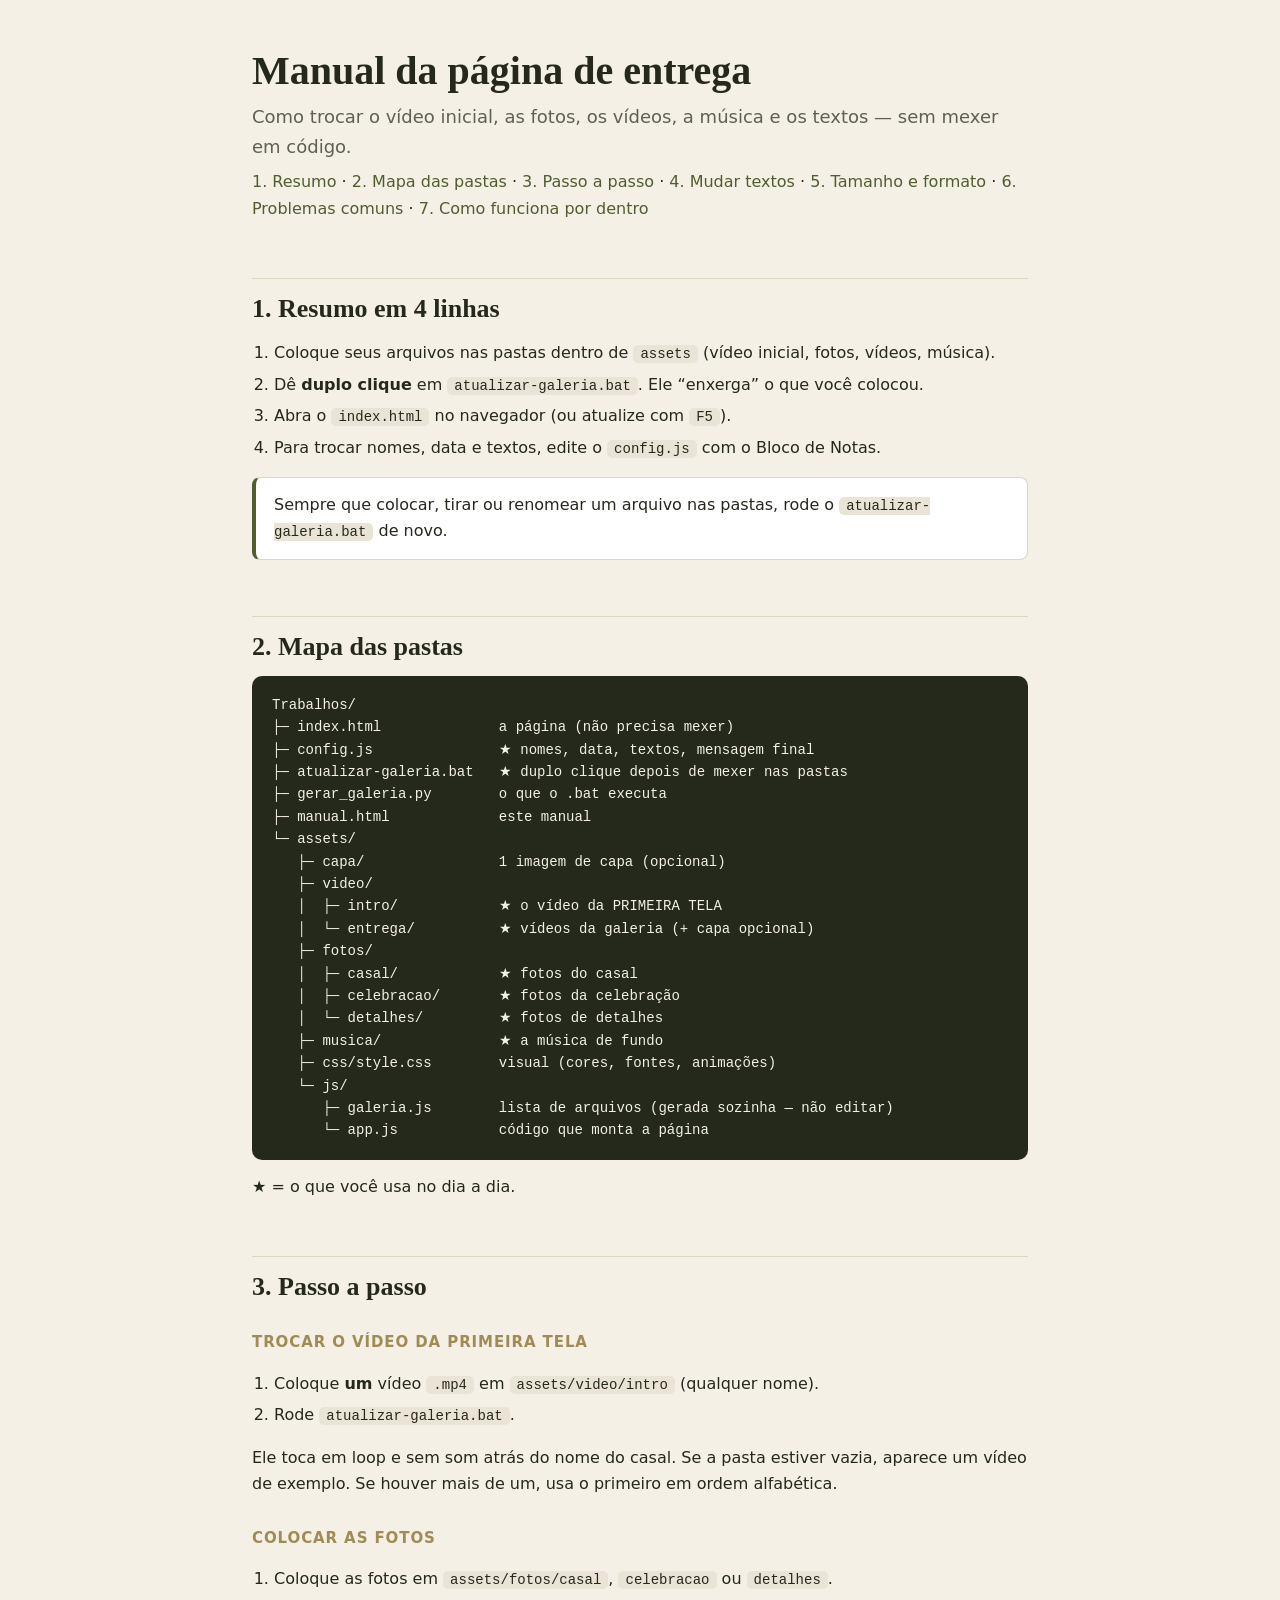
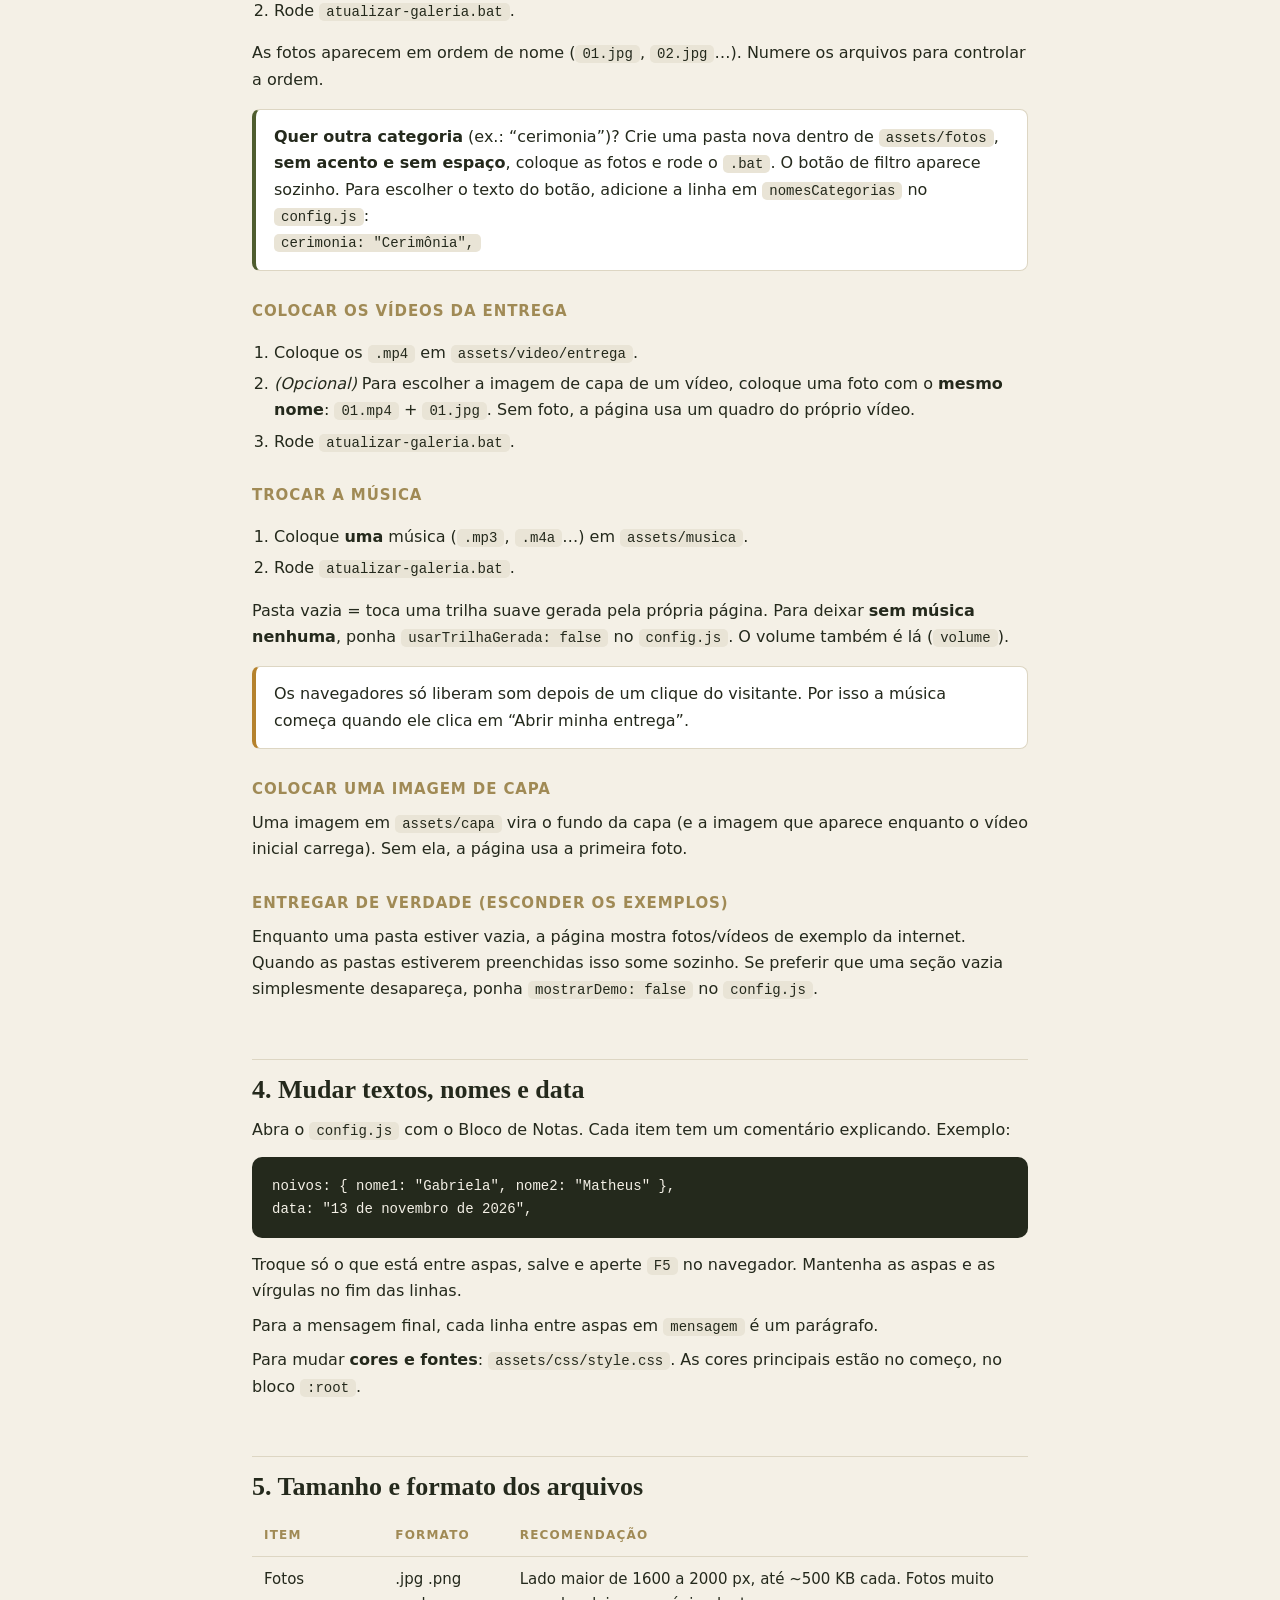
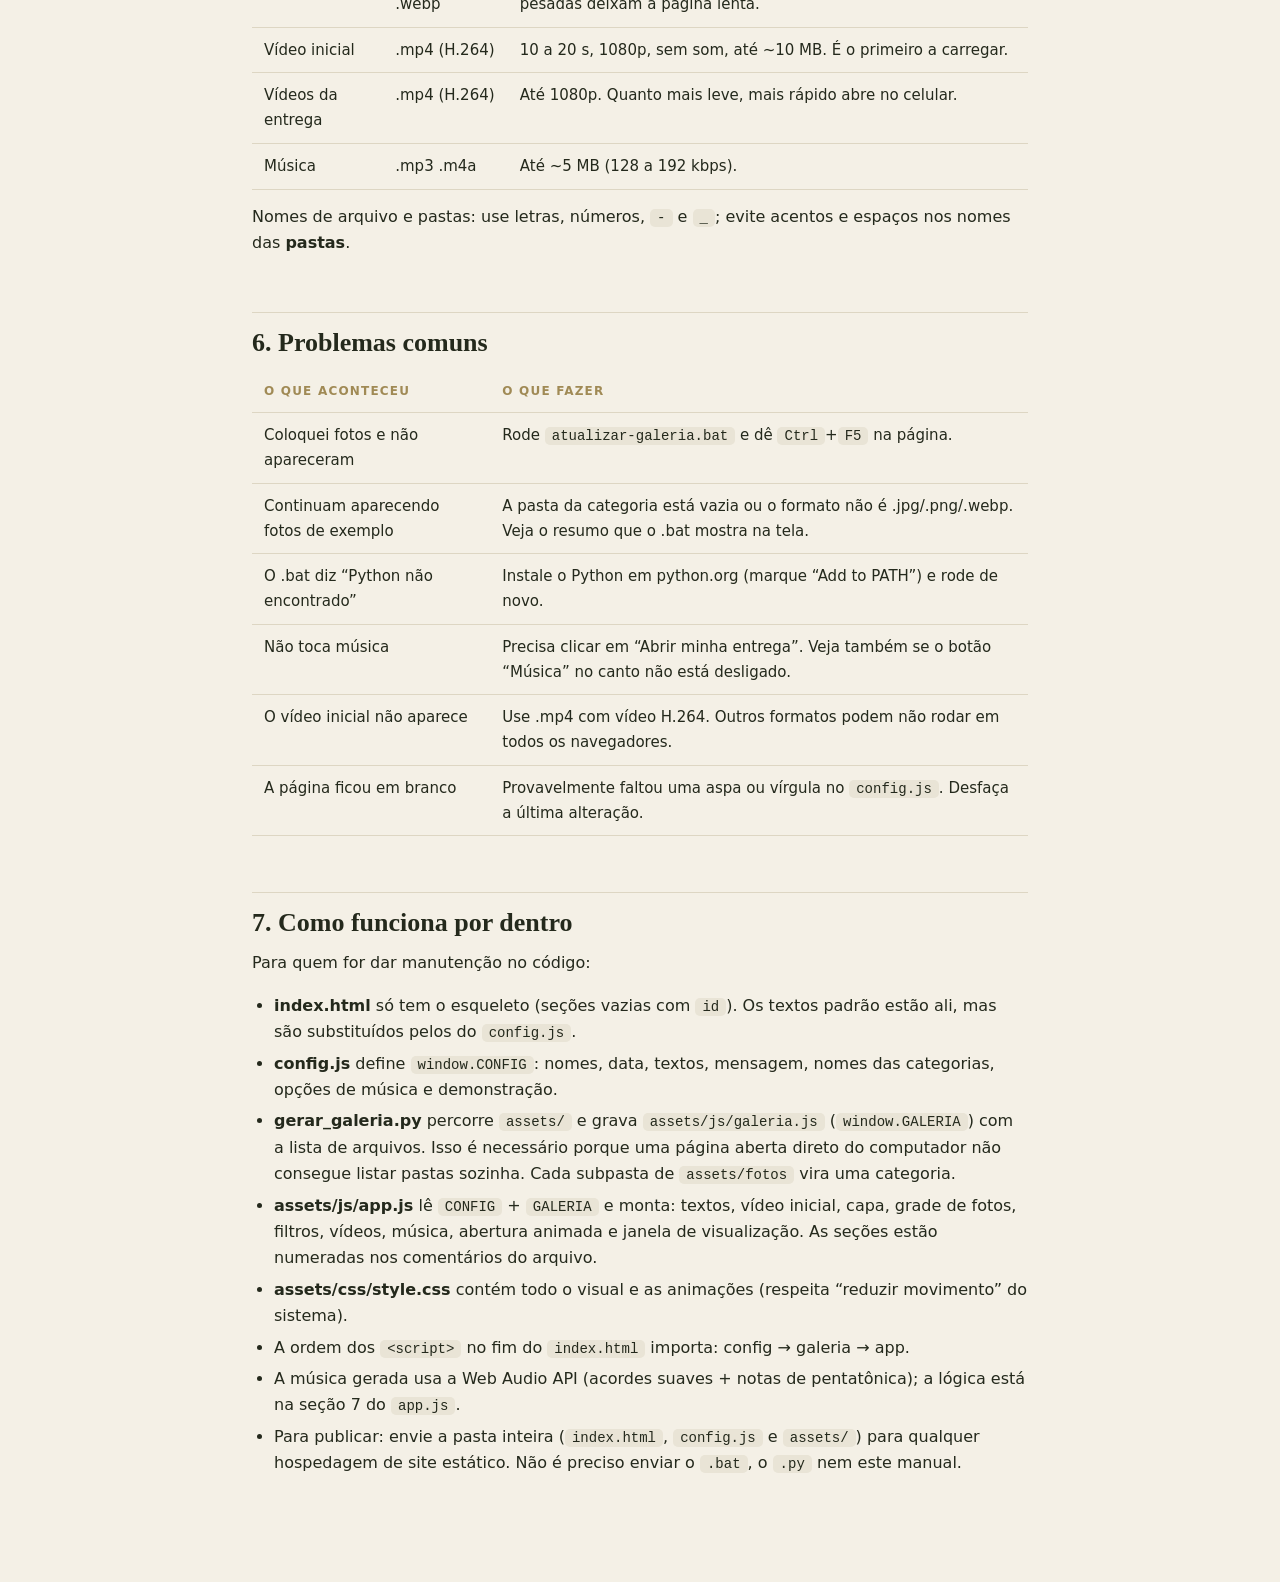
<file: manual.html>
<!DOCTYPE html>
<html lang="pt-BR">
<head>
<meta charset="UTF-8">
<meta name="viewport" content="width=device-width, initial-scale=1.0">
<title>Manual — Página de entrega</title>
<style>
:root{--ink:#24291c;--olive:#4f5d2f;--cream:#f4f0e6;--gold:#a08a55;--line:#ddd6c3}
*{box-sizing:border-box}
body{margin:0;background:var(--cream);color:var(--ink);font:16px/1.65 "Segoe UI",system-ui,sans-serif}
.wrap{max-width:820px;margin:auto;padding:48px 22px 90px}
h1{font:600 40px/1.15 Georgia,serif;margin:0 0 6px}
h2{font:600 26px/1.2 Georgia,serif;margin:56px 0 12px;padding-top:14px;border-top:1px solid var(--line)}
h3{font-size:15px;letter-spacing:.06em;text-transform:uppercase;color:var(--gold);margin:28px 0 6px}
p{margin:8px 0}
.lead{color:#5d6052;font-size:18px}
code,.k{background:#e9e4d6;border-radius:5px;padding:1px 7px;font:14px Consolas,monospace}
pre{background:#24291c;color:#f4f0e6;border-radius:10px;padding:18px 20px;overflow:auto;font:14px/1.6 Consolas,monospace}
table{width:100%;border-collapse:collapse;margin:14px 0;font-size:15px}
th,td{text-align:left;padding:10px 12px;border-bottom:1px solid var(--line);vertical-align:top}
th{color:var(--gold);font-size:12px;letter-spacing:.1em;text-transform:uppercase}
.box{background:#fff;border:1px solid var(--line);border-left:4px solid var(--olive);border-radius:8px;padding:14px 18px;margin:16px 0}
.warn{border-left-color:#b5822d}
ol,ul{padding-left:22px}li{margin:5px 0}
.toc a{color:var(--olive);text-decoration:none}.toc a:hover{text-decoration:underline}
</style>
</head>
<body><div class="wrap">

<h1>Manual da página de entrega</h1>
<p class="lead">Como trocar o vídeo inicial, as fotos, os vídeos, a música e os textos — sem mexer em código.</p>

<p class="toc">
<a href="#resumo">1. Resumo</a> ·
<a href="#pastas">2. Mapa das pastas</a> ·
<a href="#passo">3. Passo a passo</a> ·
<a href="#textos">4. Mudar textos</a> ·
<a href="#dicas">5. Tamanho e formato</a> ·
<a href="#problemas">6. Problemas comuns</a> ·
<a href="#dentro">7. Como funciona por dentro</a>
</p>

<h2 id="resumo">1. Resumo em 4 linhas</h2>
<ol>
  <li>Coloque seus arquivos nas pastas dentro de <code>assets</code> (vídeo inicial, fotos, vídeos, música).</li>
  <li>Dê <b>duplo clique</b> em <code>atualizar-galeria.bat</code>. Ele “enxerga” o que você colocou.</li>
  <li>Abra o <code>index.html</code> no navegador (ou atualize com <span class="k">F5</span>).</li>
  <li>Para trocar nomes, data e textos, edite o <code>config.js</code> com o Bloco de Notas.</li>
</ol>
<div class="box">Sempre que colocar, tirar ou renomear um arquivo nas pastas, rode o <code>atualizar-galeria.bat</code> de novo.</div>

<h2 id="pastas">2. Mapa das pastas</h2>
<pre>Trabalhos/
├─ index.html              a página (não precisa mexer)
├─ config.js               ★ nomes, data, textos, mensagem final
├─ atualizar-galeria.bat   ★ duplo clique depois de mexer nas pastas
├─ gerar_galeria.py        o que o .bat executa
├─ manual.html             este manual
└─ assets/
   ├─ capa/                1 imagem de capa (opcional)
   ├─ video/
   │  ├─ intro/            ★ o vídeo da PRIMEIRA TELA
   │  └─ entrega/          ★ vídeos da galeria (+ capa opcional)
   ├─ fotos/
   │  ├─ casal/            ★ fotos do casal
   │  ├─ celebracao/       ★ fotos da celebração
   │  └─ detalhes/         ★ fotos de detalhes
   ├─ musica/              ★ a música de fundo
   ├─ css/style.css        visual (cores, fontes, animações)
   └─ js/
      ├─ galeria.js        lista de arquivos (gerada sozinha — não editar)
      └─ app.js            código que monta a página</pre>
<p>★ = o que você usa no dia a dia.</p>

<h2 id="passo">3. Passo a passo</h2>

<h3>Trocar o vídeo da primeira tela</h3>
<ol>
  <li>Coloque <b>um</b> vídeo <code>.mp4</code> em <code>assets/video/intro</code> (qualquer nome).</li>
  <li>Rode <code>atualizar-galeria.bat</code>.</li>
</ol>
<p>Ele toca em loop e sem som atrás do nome do casal. Se a pasta estiver vazia, aparece um vídeo de exemplo. Se houver mais de um, usa o primeiro em ordem alfabética.</p>

<h3>Colocar as fotos</h3>
<ol>
  <li>Coloque as fotos em <code>assets/fotos/casal</code>, <code>celebracao</code> ou <code>detalhes</code>.</li>
  <li>Rode <code>atualizar-galeria.bat</code>.</li>
</ol>
<p>As fotos aparecem em ordem de nome (<code>01.jpg</code>, <code>02.jpg</code>…). Numere os arquivos para controlar a ordem.</p>
<div class="box"><b>Quer outra categoria</b> (ex.: “cerimonia”)? Crie uma pasta nova dentro de <code>assets/fotos</code>, <b>sem acento e sem espaço</b>, coloque as fotos e rode o <code>.bat</code>. O botão de filtro aparece sozinho. Para escolher o texto do botão, adicione a linha em <code>nomesCategorias</code> no <code>config.js</code>:<br><code>cerimonia: "Cerimônia",</code></div>

<h3>Colocar os vídeos da entrega</h3>
<ol>
  <li>Coloque os <code>.mp4</code> em <code>assets/video/entrega</code>.</li>
  <li><i>(Opcional)</i> Para escolher a imagem de capa de um vídeo, coloque uma foto com o <b>mesmo nome</b>: <code>01.mp4</code> + <code>01.jpg</code>. Sem foto, a página usa um quadro do próprio vídeo.</li>
  <li>Rode <code>atualizar-galeria.bat</code>.</li>
</ol>

<h3>Trocar a música</h3>
<ol>
  <li>Coloque <b>uma</b> música (<code>.mp3</code>, <code>.m4a</code>…) em <code>assets/musica</code>.</li>
  <li>Rode <code>atualizar-galeria.bat</code>.</li>
</ol>
<p>Pasta vazia = toca uma trilha suave gerada pela própria página. Para deixar <b>sem música nenhuma</b>, ponha <code>usarTrilhaGerada: false</code> no <code>config.js</code>. O volume também é lá (<code>volume</code>).</p>
<div class="box warn">Os navegadores só liberam som depois de um clique do visitante. Por isso a música começa quando ele clica em “Abrir minha entrega”.</div>

<h3>Colocar uma imagem de capa</h3>
<p>Uma imagem em <code>assets/capa</code> vira o fundo da capa (e a imagem que aparece enquanto o vídeo inicial carrega). Sem ela, a página usa a primeira foto.</p>

<h3>Entregar de verdade (esconder os exemplos)</h3>
<p>Enquanto uma pasta estiver vazia, a página mostra fotos/vídeos de exemplo da internet. Quando as pastas estiverem preenchidas isso some sozinho. Se preferir que uma seção vazia simplesmente desapareça, ponha <code>mostrarDemo: false</code> no <code>config.js</code>.</p>

<h2 id="textos">4. Mudar textos, nomes e data</h2>
<p>Abra o <code>config.js</code> com o Bloco de Notas. Cada item tem um comentário explicando. Exemplo:</p>
<pre>noivos: { nome1: "Gabriela", nome2: "Matheus" },
data: "13 de novembro de 2026",</pre>
<p>Troque só o que está entre aspas, salve e aperte <span class="k">F5</span> no navegador. Mantenha as aspas e as vírgulas no fim das linhas.</p>
<p>Para a mensagem final, cada linha entre aspas em <code>mensagem</code> é um parágrafo.</p>
<p>Para mudar <b>cores e fontes</b>: <code>assets/css/style.css</code>. As cores principais estão no começo, no bloco <code>:root</code>.</p>

<h2 id="dicas">5. Tamanho e formato dos arquivos</h2>
<table>
<tr><th>Item</th><th>Formato</th><th>Recomendação</th></tr>
<tr><td>Fotos</td><td>.jpg .png .webp</td><td>Lado maior de 1600 a 2000 px, até ~500 KB cada. Fotos muito pesadas deixam a página lenta.</td></tr>
<tr><td>Vídeo inicial</td><td>.mp4 (H.264)</td><td>10 a 20 s, 1080p, sem som, até ~10 MB. É o primeiro a carregar.</td></tr>
<tr><td>Vídeos da entrega</td><td>.mp4 (H.264)</td><td>Até 1080p. Quanto mais leve, mais rápido abre no celular.</td></tr>
<tr><td>Música</td><td>.mp3 .m4a</td><td>Até ~5 MB (128 a 192 kbps).</td></tr>
</table>
<p>Nomes de arquivo e pastas: use letras, números, <code>-</code> e <code>_</code>; evite acentos e espaços nos nomes das <b>pastas</b>.</p>

<h2 id="problemas">6. Problemas comuns</h2>
<table>
<tr><th>O que aconteceu</th><th>O que fazer</th></tr>
<tr><td>Coloquei fotos e não apareceram</td><td>Rode <code>atualizar-galeria.bat</code> e dê <span class="k">Ctrl</span>+<span class="k">F5</span> na página.</td></tr>
<tr><td>Continuam aparecendo fotos de exemplo</td><td>A pasta da categoria está vazia ou o formato não é .jpg/.png/.webp. Veja o resumo que o .bat mostra na tela.</td></tr>
<tr><td>O .bat diz “Python não encontrado”</td><td>Instale o Python em python.org (marque “Add to PATH”) e rode de novo.</td></tr>
<tr><td>Não toca música</td><td>Precisa clicar em “Abrir minha entrega”. Veja também se o botão “Música” no canto não está desligado.</td></tr>
<tr><td>O vídeo inicial não aparece</td><td>Use .mp4 com vídeo H.264. Outros formatos podem não rodar em todos os navegadores.</td></tr>
<tr><td>A página ficou em branco</td><td>Provavelmente faltou uma aspa ou vírgula no <code>config.js</code>. Desfaça a última alteração.</td></tr>
</table>

<h2 id="dentro">7. Como funciona por dentro</h2>
<p>Para quem for dar manutenção no código:</p>
<ul>
  <li><b>index.html</b> só tem o esqueleto (seções vazias com <code>id</code>). Os textos padrão estão ali, mas são substituídos pelos do <code>config.js</code>.</li>
  <li><b>config.js</b> define <code>window.CONFIG</code>: nomes, data, textos, mensagem, nomes das categorias, opções de música e demonstração.</li>
  <li><b>gerar_galeria.py</b> percorre <code>assets/</code> e grava <code>assets/js/galeria.js</code> (<code>window.GALERIA</code>) com a lista de arquivos. Isso é necessário porque uma página aberta direto do computador não consegue listar pastas sozinha. Cada subpasta de <code>assets/fotos</code> vira uma categoria.</li>
  <li><b>assets/js/app.js</b> lê <code>CONFIG</code> + <code>GALERIA</code> e monta: textos, vídeo inicial, capa, grade de fotos, filtros, vídeos, música, abertura animada e janela de visualização. As seções estão numeradas nos comentários do arquivo.</li>
  <li><b>assets/css/style.css</b> contém todo o visual e as animações (respeita “reduzir movimento” do sistema).</li>
  <li>A ordem dos <code>&lt;script&gt;</code> no fim do <code>index.html</code> importa: config → galeria → app.</li>
  <li>A música gerada usa a Web Audio API (acordes suaves + notas de pentatônica); a lógica está na seção 7 do <code>app.js</code>.</li>
  <li>Para publicar: envie a pasta inteira (<code>index.html</code>, <code>config.js</code> e <code>assets/</code>) para qualquer hospedagem de site estático. Não é preciso enviar o <code>.bat</code>, o <code>.py</code> nem este manual.</li>
</ul>

</div></body>
</html>
</file>
